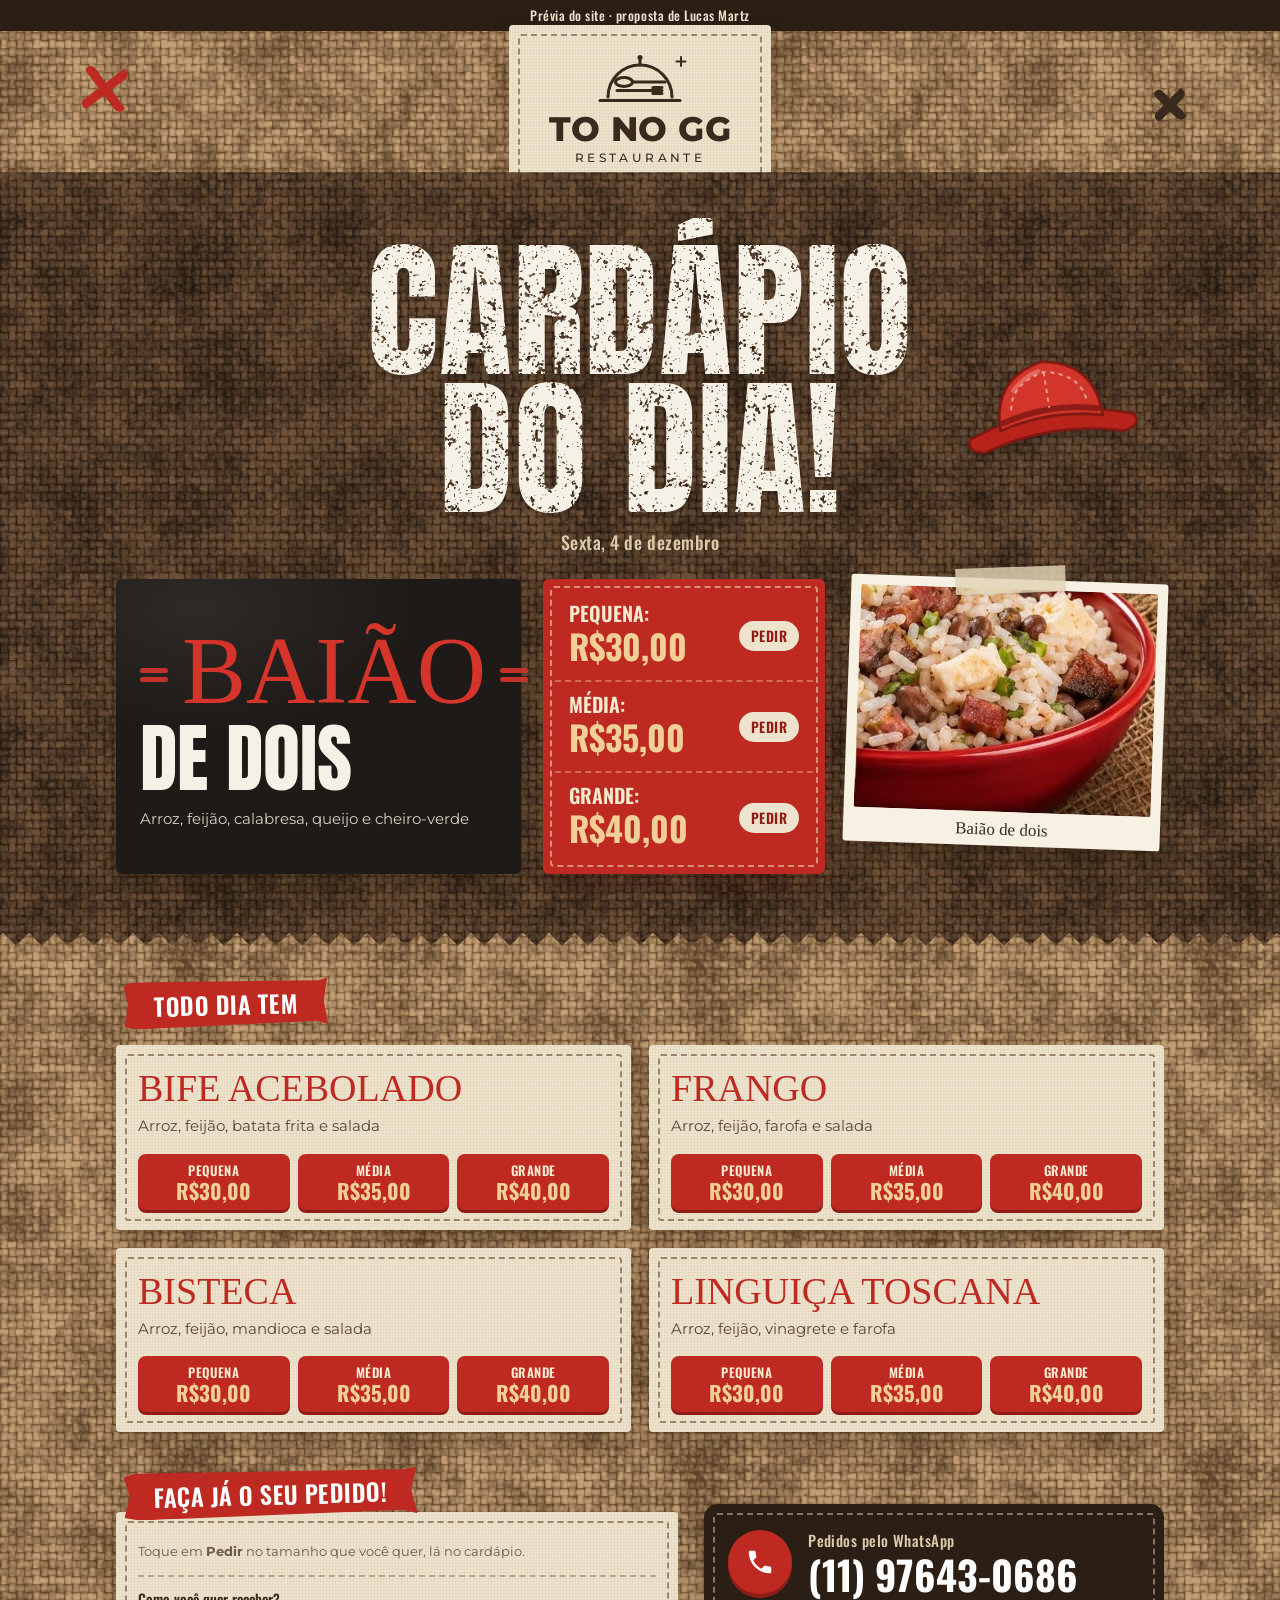
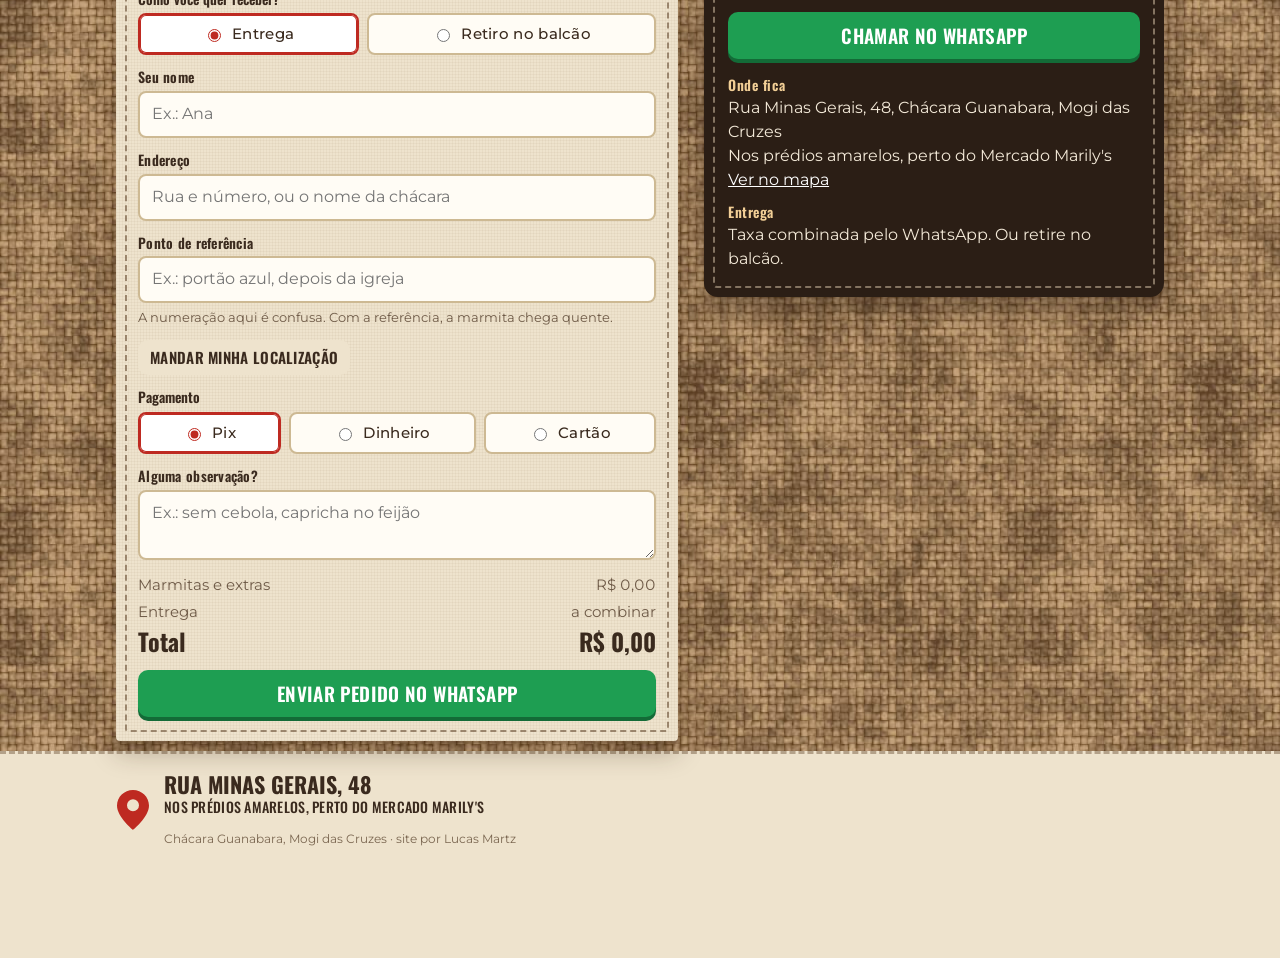
<file: index.html>
<!doctype html>
<html lang="pt-BR">
<head>
<meta charset="utf-8">
<meta name="viewport" content="width=device-width, initial-scale=1, viewport-fit=cover">
<title>To No GG · Marmitas na Chácara Guanabara, Mogi</title>
<meta name="description" content="Marmitas na Chácara Guanabara, Mogi das Cruzes: prato do dia, bife acebolado, frango, bisteca e linguiça toscana. Rua Minas Gerais, 48. Peça pelo WhatsApp.">
<meta name="theme-color" content="#4A3626">
<link rel="icon" href="img/favicon.svg" type="image/svg+xml">
<meta property="og:type" content="website">
<meta property="og:locale" content="pt_BR">
<meta property="og:site_name" content="To No GG Restaurante">
<meta property="og:title" content="To No GG · Cardápio do dia">
<meta property="og:description" content="Marmitas na Chácara Guanabara, em Mogi das Cruzes. Veja o prato de hoje e peça pelo WhatsApp.">
<meta property="og:image" content="img/og.jpg">
<meta property="og:image:width" content="1200">
<meta property="og:image:height" content="630">
<meta name="twitter:card" content="summary_large_image">
<link rel="preconnect" href="https://fonts.googleapis.com">
<link rel="preconnect" href="https://fonts.gstatic.com" crossorigin>
<link rel="stylesheet" href="https://fonts.googleapis.com/css2?family=Anton&family=Montserrat:wght@400;500;600;800&family=Oswald:wght@500;600;700&family=Permanent+Marker&display=swap">
<link rel="stylesheet" href="css/tonogg.css">
<script type="application/ld+json">
{
  "@context": "https://schema.org",
  "@type": "Restaurant",
  "name": "To No GG Restaurante",
  "description": "Marmitas com cardápio do dia na Chácara Guanabara, em Mogi das Cruzes. Pedidos pelo WhatsApp.",
  "image": "img/og.jpg",
  "servesCuisine": ["Brasileira", "Comida caseira"],
  "priceRange": "R$ 30 a R$ 40",
  "telephone": "+55-11-97643-0686",
  "hasMenu": "#cardapio",
  "acceptsReservations": false,
  "address": {
    "@type": "PostalAddress",
    "streetAddress": "Rua Minas Gerais, 48",
    "addressLocality": "Mogi das Cruzes",
    "addressRegion": "SP",
    "postalCode": "08779-510",
    "addressCountry": "BR"
  },
  "geo": { "@type": "GeoCoordinates", "latitude": -23.3572, "longitude": -46.1590 },
  "areaServed": "Chácara Guanabara, Mogi das Cruzes"
}
</script>
<meta name="robots" content="noindex, nofollow">
<style>.previa{margin:0;padding:7px 16px;background:#2B1E15;color:#EEE3CD;text-align:center;font:500 13px/1.3 Oswald,"Arial Narrow",sans-serif;letter-spacing:.04em}</style>
</head>
<body>
  <p class="previa">Prévia do site · proposta de Lucas Martz</p>
  <header class="topo">
    <span class="x-costura" style="left:6%;top:30px;transform:rotate(8deg)" aria-hidden="true"></span>
    <span class="x-costura escuro" style="right:7%;top:54px;width:40px;height:40px" aria-hidden="true"></span>
    <a class="logo remendo" href="index.html" aria-label="To No GG Restaurante, início">
      <img src="img/logo-icone.svg" alt="" width="150" height="55">
      <b id="logo-nome">TO NO GG</b>
      <small id="logo-tipo">RESTAURANTE</small>
    </a>
  </header>

  <section class="faixa banner" aria-labelledby="titulo">
    <div class="miolo">
      <div class="banner-topo">
        <h1 class="titulo gasto" id="titulo"><span>Cardápio</span><span>do dia!</span></h1>
        <img class="chapeu" src="img/chapeu.svg" alt="" width="190" height="112">
      </div>
      <p class="data" id="data"></p>
      <div class="prato-dia" id="prato-dia"></div>
    </div>
  </section>

  <main class="miolo">
    <section class="cardapio" id="cardapio" aria-labelledby="t-cardapio">
      <h2 class="fita" id="t-cardapio">Todo dia tem</h2>
      <div class="fixos" id="fixos"></div>
    </section>

    <div class="duas">
      <section class="pedido" id="pedido" aria-labelledby="t-pedido">
        <h2 class="fita" id="t-pedido">Faça já o seu pedido!</h2>
        <div class="remendo form-card" id="form-card"></div>
      </section>
      <section class="contato" aria-label="Contato e endereço">
        <div class="painel-contato costura" id="painel-contato"></div>
      </section>
    </div>
  </main>

  <footer class="rodape">
    <div class="miolo">
      <svg viewBox="0 0 24 30" aria-hidden="true"><path d="M12 0C5.4 0 0 5.2 0 11.7 0 20.4 12 30 12 30s12-9.6 12-18.3C24 5.2 18.6 0 12 0zm0 16a4.5 4.5 0 1 1 0-9 4.5 4.5 0 0 1 0 9z" fill="#BE2A21"/></svg>
      <div>
        <b id="rod-end">Rua Minas Gerais, 48</b>
        <span id="rod-ref">Nos prédios amarelos, perto do Mercado Marily's</span>
        <small>Chácara Guanabara, Mogi das Cruzes · site por Lucas Martz</small>
      </div>
    </div>
  </footer>

  <div class="sacola" id="sacola" hidden><button type="button" id="sacola-btn" data-act="ir-pedido"></button></div>
  <div class="aviso" id="aviso" role="status" hidden></div>

  <script src="js/dados.js"></script>
  <script src="js/site.js"></script>
</body>
</html>
</file>
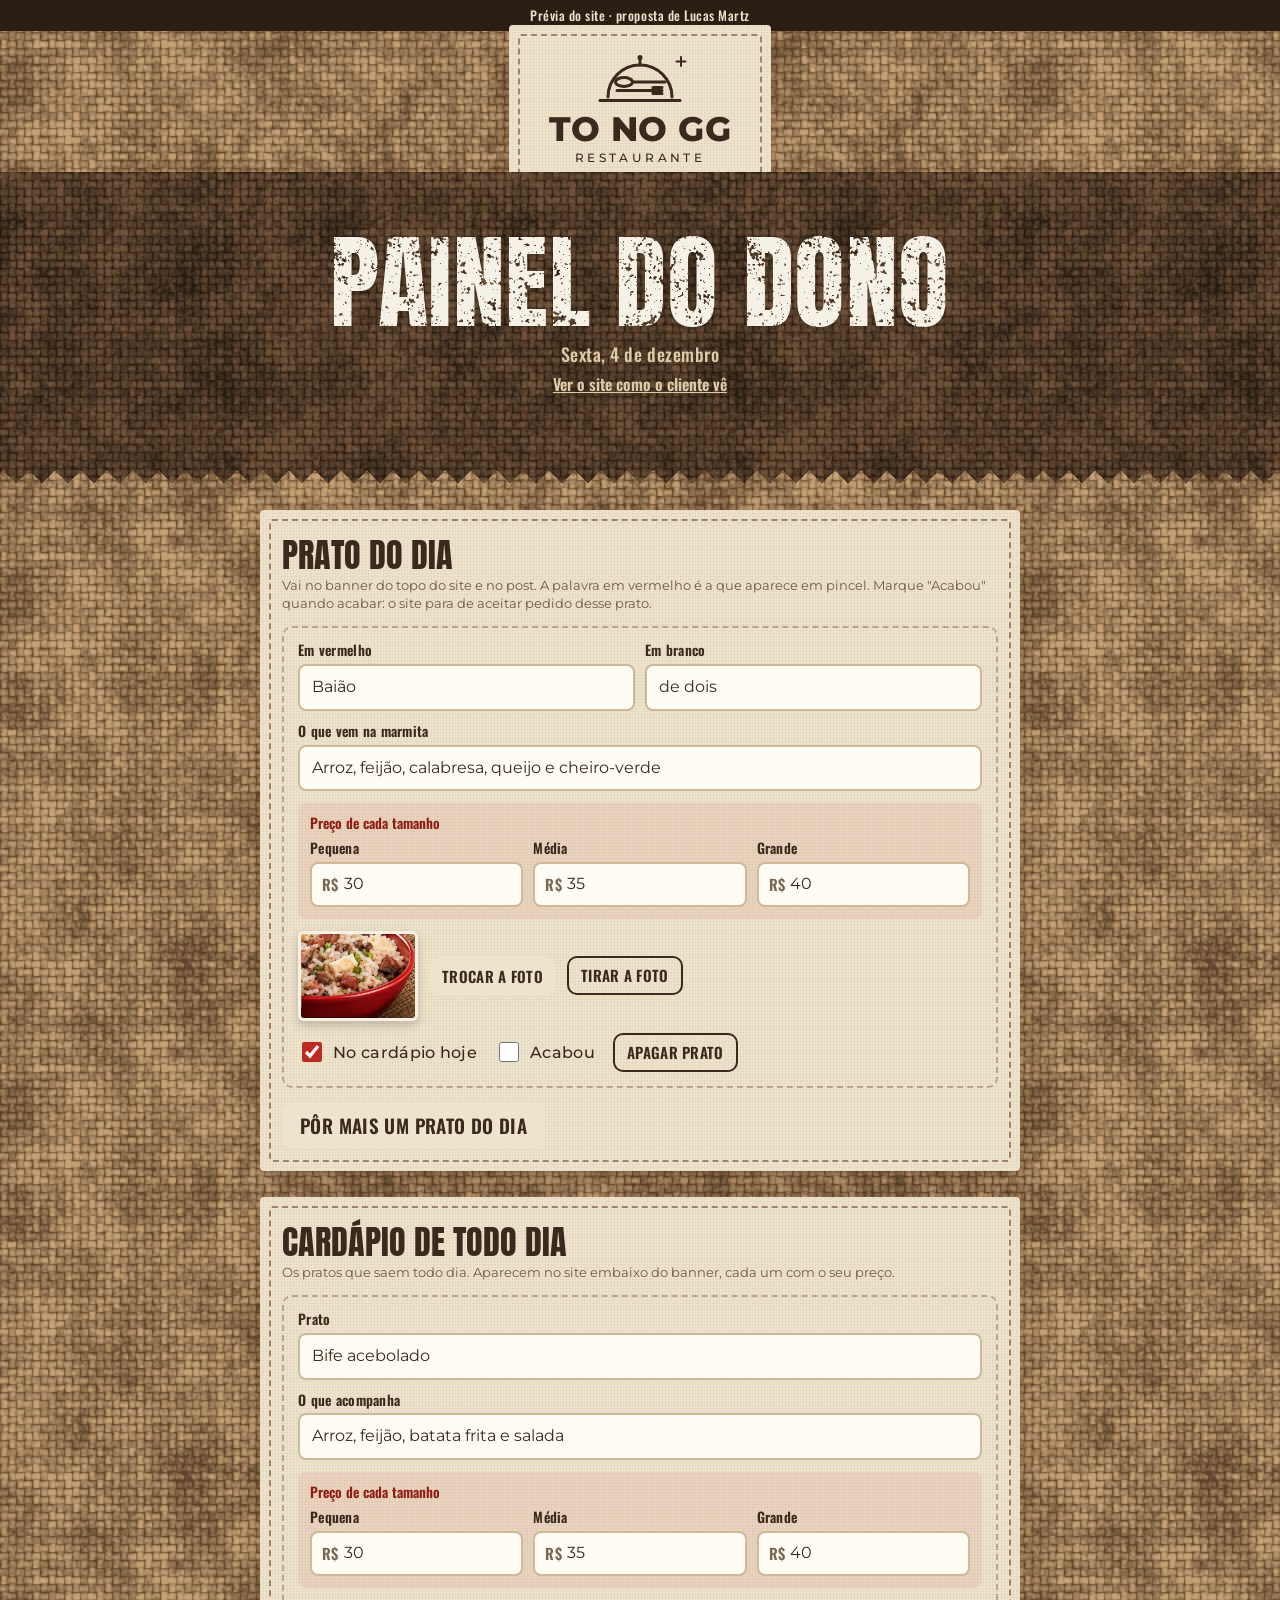
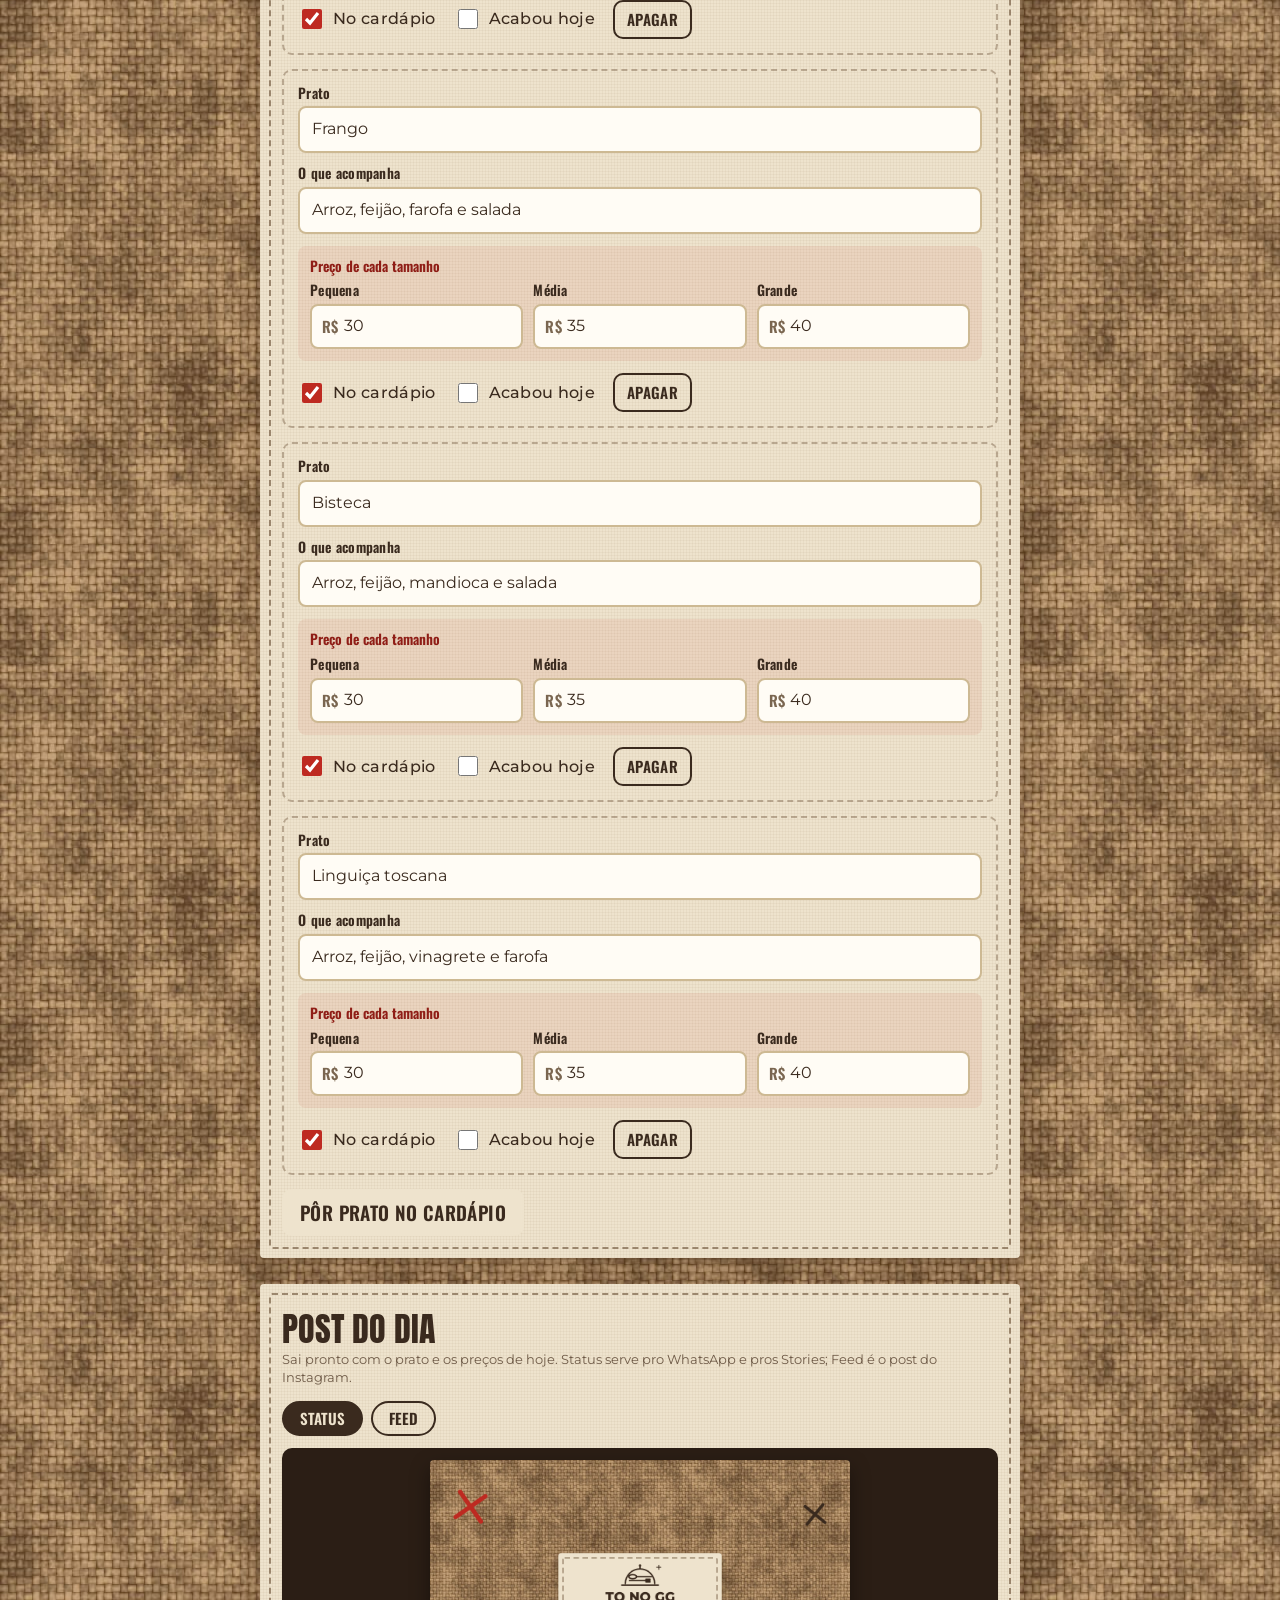
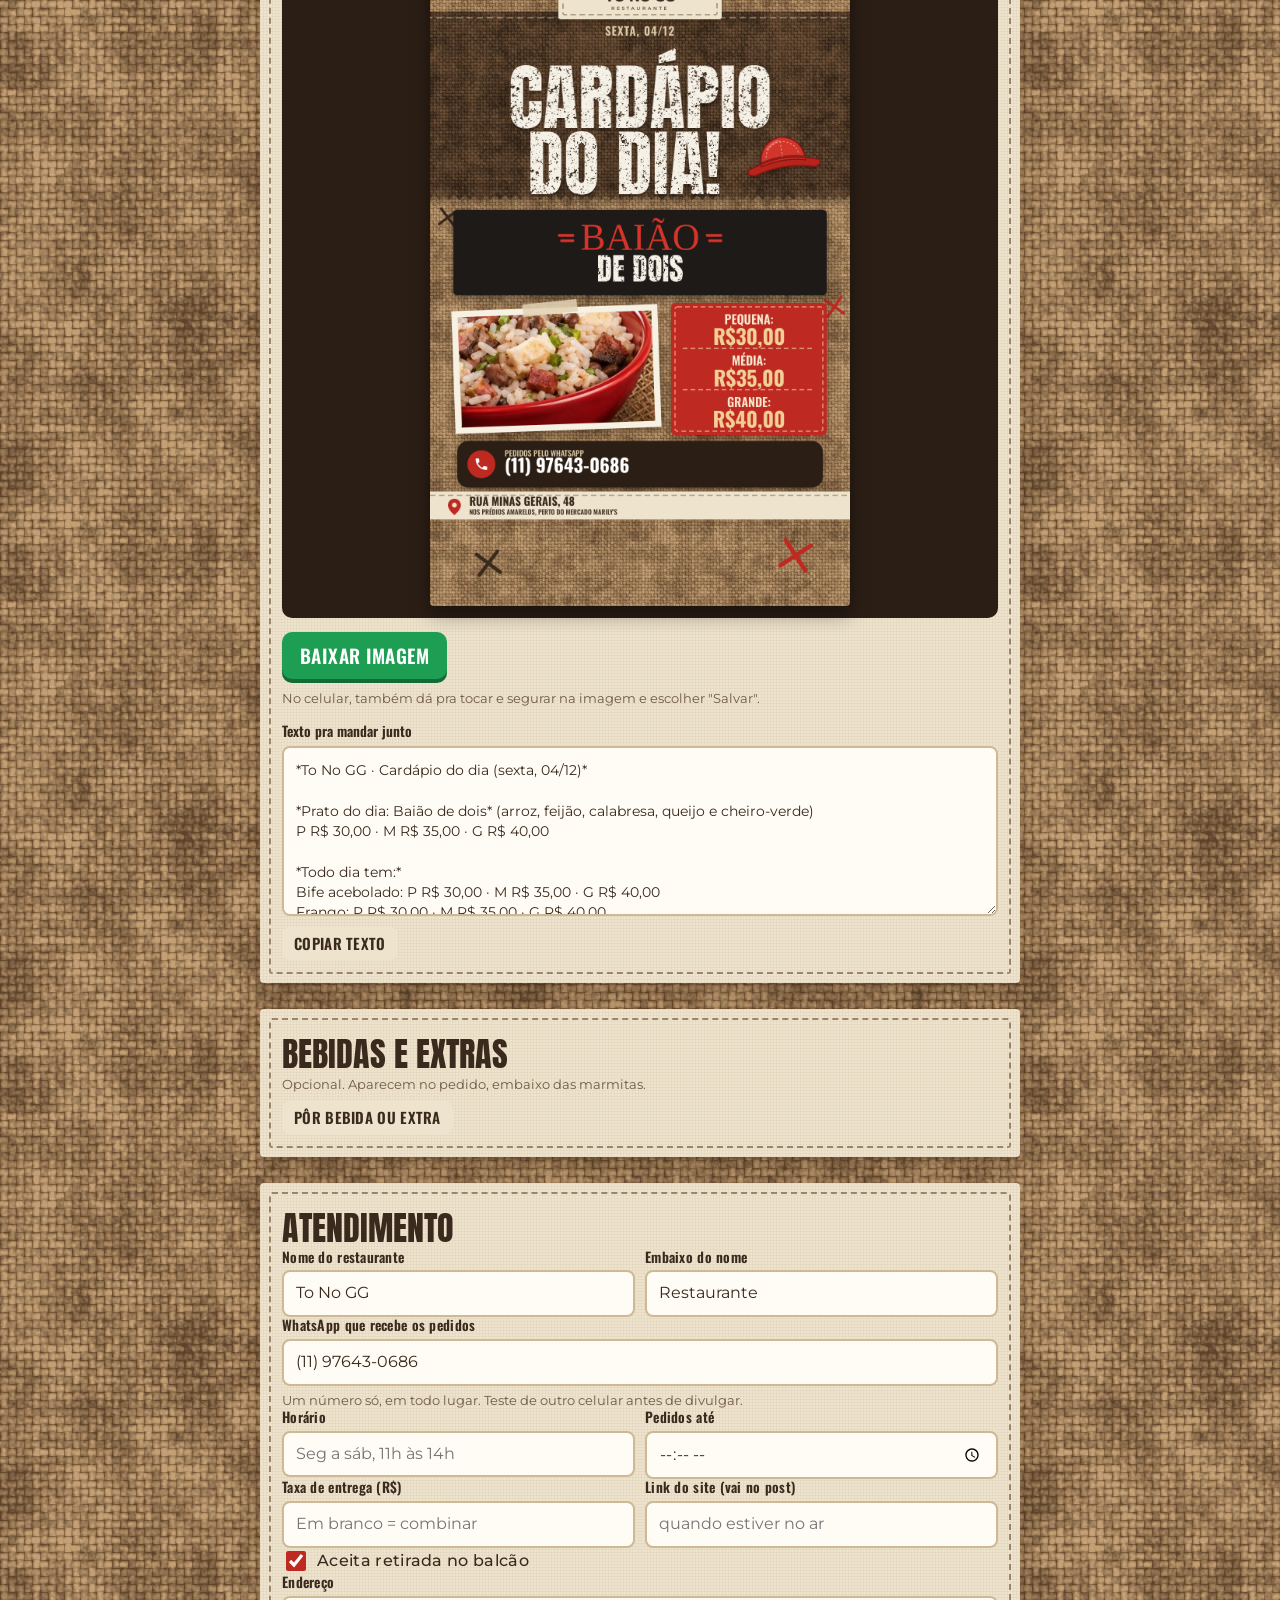
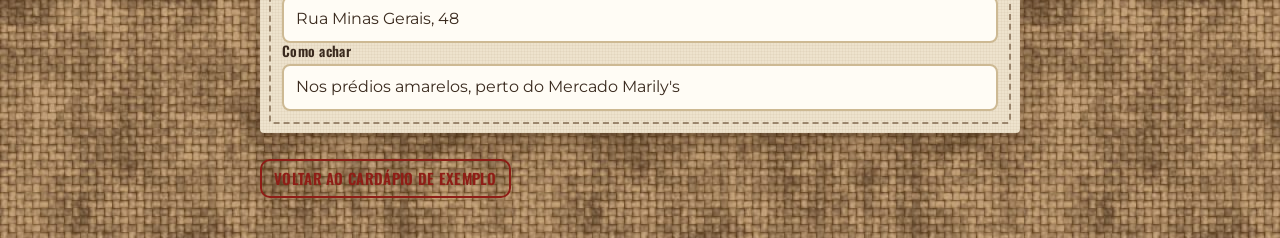
<file: dono.html>
<!doctype html>
<html lang="pt-BR">
<head>
<meta charset="utf-8">
<meta name="viewport" content="width=device-width, initial-scale=1, viewport-fit=cover">
<title>To No GG · Painel do dono</title>
<meta name="theme-color" content="#4A3626">
<link rel="icon" href="img/favicon.svg" type="image/svg+xml">
<link rel="preconnect" href="https://fonts.googleapis.com">
<link rel="preconnect" href="https://fonts.gstatic.com" crossorigin>
<link rel="stylesheet" href="https://fonts.googleapis.com/css2?family=Anton&family=Montserrat:wght@400;500;600;800&family=Oswald:wght@500;600;700&family=Permanent+Marker&display=swap">
<link rel="stylesheet" href="css/tonogg.css">
<style>
  .painel { display: flex; flex-direction: column; gap: 26px; padding: 26px 0 40px; max-width: 760px; margin: 0 auto; }
  .bloco { padding: 28px 22px 22px; }
  .bloco > * { position: relative; z-index: 1; }
  .bloco h2 { margin: 0 0 4px; font: 400 34px/1 var(--f-titulo); text-transform: uppercase; color: var(--cafe-2); }
  .bloco > p.dica { margin: 0 0 14px; }
  .edit-prato { border: 2px dashed rgba(90, 62, 36, .35); border-radius: 10px; padding: 14px; display: grid; gap: 12px; }
  .edit-prato + .edit-prato { margin-top: 14px; }
  .lado { display: grid; grid-template-columns: 1fr 1fr; gap: 10px; }
  .tres { display: grid; grid-template-columns: repeat(3, minmax(0, 1fr)); gap: 10px; }
  .foto-edit { display: flex; gap: 12px; align-items: center; flex-wrap: wrap; }
  .foto-edit img { width: 120px; height: 90px; object-fit: cover; border-radius: 6px; border: 3px solid #F7F1E4; box-shadow: 0 4px 10px rgba(0, 0, 0, .2); }
  .checks { display: flex; gap: 18px; flex-wrap: wrap; align-items: center; }
  .checks label { flex-direction: row; align-items: center; gap: 8px; font: 500 16px/1.2 var(--f-texto); }
  .checks input { width: 20px; height: 20px; accent-color: var(--vermelho); }
  .linha-extra { display: grid; grid-template-columns: 1fr 110px auto; gap: 8px; align-items: end; }
  .formatos { display: flex; gap: 8px; margin-bottom: 12px; }
  .formatos button { border: 2px solid var(--cafe-2); background: transparent; border-radius: 999px; padding: 8px 16px; font: 600 15px/1 var(--f-rotulo); text-transform: uppercase; }
  .formatos button[aria-pressed="true"] { background: var(--cafe-2); color: var(--creme); }
  .tela-post { background: #2B1E15; border-radius: 10px; padding: 12px; display: flex; justify-content: center; }
  .tela-post canvas, .tela-post img { width: 100%; max-width: 420px; height: auto; border-radius: 4px; box-shadow: 0 8px 20px rgba(0, 0, 0, .4); }
  .ver-site { display: inline-block; margin-top: 10px; font: 600 16px/1 var(--f-rotulo); color: var(--creme-2); }
  .salvo { font: 500 14px/1 var(--f-rotulo); color: var(--creme-2); margin: 8px 0 0; min-height: 14px; }
  .perigo { background: transparent; border: 2px solid var(--vermelho-escuro); color: var(--vermelho-escuro); }
  .precos-prato { border: 0; margin: 0; padding: 12px; background: rgba(190, 42, 33, .08); border-radius: 8px; }
  .precos-prato legend { float: left; width: 100%; padding: 0; margin: 0 0 8px; font: 600 14px/1.2 var(--f-rotulo); color: var(--vermelho-escuro); }
  .precos-prato .tres { clear: both; }
  .reais { display: flex; align-items: center; background: #FFFCF5; border: 2px solid #CDB993; border-radius: 8px; padding-left: 10px; }
  .reais span { font: 600 15px/1 var(--f-rotulo); color: #7A6650; }
  .campos .reais input[type=number] { border: 0; background: transparent; padding: 10px 6px 10px 5px; min-width: 0; -moz-appearance: textfield; appearance: textfield; }
  .reais input::-webkit-inner-spin-button, .reais input::-webkit-outer-spin-button { -webkit-appearance: none; margin: 0; }
  .reais:focus-within { border-color: var(--vermelho); }
</style>
<meta name="robots" content="noindex, nofollow">
<style>.previa{margin:0;padding:7px 16px;background:#2B1E15;color:#EEE3CD;text-align:center;font:500 13px/1.3 Oswald,"Arial Narrow",sans-serif;letter-spacing:.04em}</style>
</head>
<body>
  <p class="previa">Prévia do site · proposta de Lucas Martz</p>
  <header class="topo">
    <a class="logo remendo" href="index.html" aria-label="Ver o site do To No GG">
      <img src="img/logo-icone.svg" alt="" width="150" height="55">
      <b id="logo-nome">TO NO GG</b>
      <small id="logo-tipo">RESTAURANTE</small>
    </a>
  </header>
  <section class="faixa" aria-labelledby="t">
    <div class="miolo">
      <h1 class="titulo gasto" id="t" style="font-size:clamp(48px,12vw,104px)"><span>Painel do dono</span></h1>
      <p class="data" id="data"></p>
      <a class="ver-site" href="index.html" target="_blank" rel="noopener">Ver o site como o cliente vê</a>
      <p class="salvo" id="salvo" aria-live="polite"></p>
    </div>
  </section>
  <main class="miolo"><div class="painel" id="painel"></div></main>
  <div class="aviso" id="aviso" role="status" hidden></div>
  <script src="js/dados.js"></script>
  <script src="js/imagens.js"></script>
  <script src="js/post.js"></script>
  <script src="js/dono.js"></script>
</body>
</html>
</file>
<file: css/tonogg.css>
/* To No GG — identidade tirada do post "Cardápio do dia":
   juta clara de fundo, faixa de juta escura com borda picotada, remendos creme costurados,
   título branco gasto, nome do prato em pincel vermelho, painel de preço vermelho, rodapé creme.
   Um visual só (não muda no modo escuro): todas as cores são definidas aqui. */
:root {
  color-scheme: light;
  --cafe: #2B1E15;        /* painel de contato */
  --cafe-2: #3A2A1E;      /* tinta do logo, texto escuro */
  --lousa: #1D1A17;       /* painel do prato */
  --vermelho: #BE2A21;
  --vermelho-escuro: #8F1D16;
  --creme: #EEE3CD;       /* remendo e rodapé */
  --creme-2: #DCCBA9;
  --ouro: #F2CF96;        /* preço sobre o vermelho */
  --giz: #F6F1E7;         /* branco do título */
  --verde-wa: #1E9E52;
  --f-titulo: 'Anton', Impact, 'Arial Narrow Bold', sans-serif;
  --f-pincel: 'Permanent Marker', 'Segoe Print', 'Comic Sans MS', cursive;
  --f-rotulo: 'Oswald', 'Arial Narrow', 'Roboto Condensed', sans-serif;
  --f-texto: 'Montserrat', system-ui, -apple-system, 'Segoe UI', sans-serif;
}
* { box-sizing: border-box; }
html, body { margin: 0; }
body {
  background: #B7946A url(../img/juta-clara.jpg) repeat;
  color: var(--cafe-2);
  font: 16px/1.5 var(--f-texto);
  -webkit-font-smoothing: antialiased;
}
img { max-width: 100%; display: block; }
button, input, select, textarea { font: inherit; color: inherit; }
button { cursor: pointer; }
:focus-visible { outline: 3px solid var(--ouro); outline-offset: 3px; }
[hidden] { display: none !important; }
.miolo {
  max-width: 1080px; margin: 0 auto;
  padding-left: max(16px, env(safe-area-inset-left, 0px));
  padding-right: max(16px, env(safe-area-inset-right, 0px));
}

/* ---------- peças da identidade ---------- */
.remendo {
  position: relative; background-color: var(--creme);
  background-image:
    repeating-linear-gradient(0deg, rgba(120, 90, 50, .05) 0 1px, transparent 1px 3px),
    repeating-linear-gradient(90deg, rgba(120, 90, 50, .05) 0 1px, transparent 1px 3px);
  border-radius: 4px;
  box-shadow: 0 2px 0 rgba(60, 40, 20, .18), 0 12px 26px rgba(50, 30, 10, .28);
}
.remendo::after {
  content: ""; position: absolute; inset: 9px; pointer-events: none;
  border: 2px dashed rgba(90, 62, 36, .55); border-radius: 3px;
}
.costura::after { /* costura em peça escura */
  content: ""; position: absolute; inset: 9px; pointer-events: none;
  border: 2px dashed rgba(240, 220, 190, .45); border-radius: 4px;
}
.gasto {
  -webkit-mask-image: url("[data-uri]"); mask-image: url("[data-uri]");
  -webkit-mask-size: 420px; mask-size: 420px;
}
.x-costura { position: absolute; width: 56px; height: 56px; pointer-events: none; }
.x-costura::before, .x-costura::after {
  content: ""; position: absolute; left: 50%; top: 50%; width: 100%; height: 9px;
  background: var(--vermelho); border-radius: 5px 2px 6px 3px;
  transform: translate(-50%, -50%) rotate(45deg);
}
.x-costura::after { transform: translate(-50%, -50%) rotate(-45deg); }
.x-costura.escuro::before, .x-costura.escuro::after { background: var(--cafe-2); }
.fita {
  display: inline-block; background: var(--vermelho); color: #fff;
  font: 600 22px/1 var(--f-rotulo); text-transform: uppercase; letter-spacing: .02em;
  padding: 12px 30px 11px;
  clip-path: polygon(0 8%, 4% 0, 96% 6%, 100% 0, 98% 50%, 100% 100%, 95% 92%, 5% 100%, 0 94%, 2% 50%);
}

/* ---------- topo ---------- */
.topo { display: flex; justify-content: center; padding-top: env(safe-area-inset-top, 0px); position: relative; }
.logo {
  margin-top: -6px; padding: 26px 40px 22px; text-align: center; display: flex; flex-direction: column; align-items: center;
  text-decoration: none; color: var(--cafe-2);
}
.logo img { width: 150px; height: auto; }
.logo b { font: 800 34px/1 var(--f-texto); letter-spacing: .01em; margin-top: 6px; }
.logo small { font: 500 12px/1 var(--f-texto); letter-spacing: .28em; margin-top: 6px; }

/* ---------- herói ---------- */
.faixa {
  position: relative; margin-top: -14px; padding: 46px 0 64px;
  background: #4A3626 url(../img/juta-escura.jpg) repeat;
  -webkit-mask: conic-gradient(from -45deg at bottom, #0000, #000 1deg 89deg, #0000 90deg) 50% / 26px 100%;
  mask: conic-gradient(from -45deg at bottom, #0000, #000 1deg 89deg, #0000 90deg) 50% / 26px 100%;
}
.faixa .miolo { position: relative; text-align: center; }
.titulo {
  margin: 0; color: var(--giz); font: 400 clamp(64px, 17vw, 168px)/.92 var(--f-titulo);
  text-transform: uppercase; letter-spacing: .005em; text-wrap: balance;
  text-shadow: 0 4px 0 rgba(0, 0, 0, .18);
  padding-top: .16em; /* o acento do Á fica dentro da máscara */
}
.titulo span { display: block; }
.chapeu { position: absolute; width: clamp(92px, 20vw, 190px); right: max(2%, 6px); top: 42%; transform: rotate(-9deg); filter: drop-shadow(0 6px 6px rgba(0, 0, 0, .3)); }
.data { margin: 14px 0 0; font: 500 18px/1.2 var(--f-rotulo); color: var(--creme-2); letter-spacing: .03em; }

/* ---------- banner do prato do dia (dentro da faixa, embaixo do logo) ---------- */
.banner { padding-bottom: 72px; }
.banner-topo { position: relative; }
.banner .titulo { font-size: clamp(60px, 15vw, 150px); }
.prato-dia { margin-top: 26px; display: flex; flex-direction: column; gap: 30px; text-align: left; }

/* ---------- cardápio principal ---------- */
.cardapio { padding: 34px 0 8px; }
.cardapio .fita { transform: rotate(-1.5deg); margin: 0 0 18px 8px; font-size: 24px; }
.cardapio-sub { margin: 14px 4px 18px; font: 500 16px/1.4 var(--f-rotulo); color: var(--cafe-2); letter-spacing: .01em; }
.fixos { display: grid; grid-template-columns: 1fr; gap: 18px; }
.fixo { padding: 24px 22px 20px; display: flex; flex-direction: column; }
.fixo > * { position: relative; z-index: 1; }
.fixo-nome { margin: 0; font: 400 clamp(30px, 8vw, 38px)/1 var(--f-pincel); color: var(--vermelho); text-transform: uppercase; }
.fixo-desc { margin: 8px 0 16px; font-size: 15px; color: #5A4634; }
.fixo-tams { display: flex; gap: 8px; margin-top: auto; }
.chip-tam {
  flex: 1 1 0; min-width: 0; border: 0; border-radius: 8px; padding: 10px 6px 9px;
  background: var(--vermelho); color: var(--ouro); box-shadow: 0 3px 0 var(--vermelho-escuro);
  display: flex; flex-direction: column; align-items: center; gap: 3px;
}
.chip-tam span { font: 600 13px/1 var(--f-rotulo); color: #F8E9CF; text-transform: uppercase; letter-spacing: .03em; }
.chip-tam b { font: 700 21px/1 var(--f-rotulo); font-variant-numeric: tabular-nums; }
.chip-tam:hover { background: #CF3127; }
.chip-tam:active { transform: translateY(2px); box-shadow: 0 1px 0 var(--vermelho-escuro); }
.chip-tam[disabled] { opacity: .5; cursor: not-allowed; }
.fixo.acabou .fixo-nome, .fixo.acabou .fixo-desc { opacity: .55; }
.selo { align-self: flex-start; margin: 0 0 12px; border: 3px solid var(--vermelho); color: var(--vermelho); border-radius: 6px; padding: 4px 10px; font: 400 20px/1 var(--f-titulo); text-transform: uppercase; transform: rotate(-3deg); }

/* ---------- prato do dia ---------- */
.prato { display: grid; grid-template-columns: 1fr; gap: 14px; position: relative; }
.lousa {
  position: relative; background: var(--lousa); color: var(--giz); border-radius: 6px; padding: 26px 24px 24px;
  background-image: radial-gradient(90% 70% at 20% 10%, rgba(255, 255, 255, .07), transparent 60%);
  box-shadow: 0 12px 24px rgba(30, 20, 10, .35);
}
.nome-prato { margin: 0; font-weight: 400; }
.complemento { display: block; }
.destaque {
  margin: 0; font: 400 clamp(54px, 15vw, 96px)/.95 var(--f-pincel); color: #D5342A;
  display: flex; align-items: center; gap: 14px; text-transform: uppercase;
}
.destaque::before, .destaque::after { content: ""; flex: 0 0 28px; height: 5px; background: #D5342A; border-radius: 3px; box-shadow: 0 9px 0 #D5342A; opacity: .9; }
.complemento { margin: 4px 0 0; font: 400 clamp(44px, 12vw, 76px)/1 var(--f-titulo); text-transform: uppercase; }
.lousa p.desc { margin: 12px 0 0; color: #D9CFC0; font-size: 15px; }
.precos {
  position: relative; background: var(--vermelho); border-radius: 6px; padding: 12px;
  box-shadow: 0 12px 24px rgba(60, 10, 5, .3); display: flex; flex-direction: column;
}
.precos::after { content: ""; position: absolute; inset: 7px; border: 2px dashed rgba(246, 225, 190, .55); border-radius: 4px; pointer-events: none; }
.preco {
  position: relative; z-index: 1; display: flex; align-items: center; justify-content: space-between; gap: 12px;
  background: transparent; border: 0; color: var(--ouro); padding: 12px 14px; text-align: left;
  border-bottom: 2px dashed rgba(246, 225, 190, .35);
}
.preco:last-child { border-bottom: 0; }
.preco .tam { font: 600 20px/1 var(--f-rotulo); color: #F8E9CF; text-transform: uppercase; }
.preco .val { font: 700 34px/1 var(--f-rotulo); font-variant-numeric: tabular-nums; }
.preco .mais {
  flex: 0 0 auto; font: 600 14px/1 var(--f-rotulo); text-transform: uppercase; letter-spacing: .03em;
  background: var(--creme); color: var(--vermelho-escuro); border-radius: 999px; padding: 8px 12px;
}
.preco:hover .mais, .preco:focus-visible .mais { background: #fff; }
.preco[disabled] { cursor: not-allowed; opacity: .55; }
.foto {
  position: relative; background: #F7F1E4; padding: 10px 10px 34px; border-radius: 3px;
  box-shadow: 0 14px 26px rgba(40, 25, 10, .35); transform: rotate(2deg); align-self: start;
  margin: 0 auto; width: 100%; max-width: 420px;
}
.foto img { width: 100%; aspect-ratio: 4 / 3; object-fit: cover; border-radius: 2px; }
.foto::before { /* fita adesiva */
  content: ""; position: absolute; top: -12px; left: 50%; width: 110px; height: 26px; transform: translateX(-50%) rotate(-4deg);
  background: rgba(226, 211, 180, .82); box-shadow: 0 1px 2px rgba(0, 0, 0, .15);
}
.foto figcaption { position: absolute; left: 0; right: 0; bottom: 8px; text-align: center; font: 400 17px/1 var(--f-pincel); color: var(--cafe-2); }
.foto-vazia {
  aspect-ratio: 4 / 3; display: flex; flex-direction: column; align-items: center; justify-content: center; gap: 6px; text-align: center;
  border: 3px dashed #CDB993; border-radius: 2px; color: var(--cafe-2); font: 400 24px/1.1 var(--f-pincel); padding: 12px;
}
.foto-vazia small { font: 500 14px/1.2 var(--f-rotulo); color: #7A6650; }
.carimbo {
  position: absolute; z-index: 3; top: 30%; left: 50%; transform: translate(-50%, -50%) rotate(-12deg);
  border: 5px solid var(--vermelho); color: var(--vermelho); background: rgba(246, 241, 231, .92);
  font: 400 40px/1 var(--f-titulo); text-transform: uppercase; padding: 10px 18px; border-radius: 6px;
}
.vazio { text-align: center; padding: 34px 24px; }

/* ---------- pedido ---------- */
.pedido { padding: 30px 0 10px; }
.pedido .fita { transform: rotate(-1.5deg); margin: 0 0 -10px 8px; position: relative; z-index: 2; font-size: 24px; }
.form-card { padding: 30px 22px 24px; }
.form-card > * { position: relative; z-index: 1; }
.itens { display: flex; flex-direction: column; gap: 10px; margin: 0 0 6px; }
.item { display: flex; align-items: center; justify-content: space-between; gap: 12px; }
.item .nm { min-width: 0; font-weight: 600; }
.item .nm small { display: block; font-weight: 400; color: #6E5A47; font-size: 13px; }
.passo { display: flex; align-items: center; gap: 6px; flex-shrink: 0; }
.passo button { width: 36px; height: 36px; border-radius: 8px; border: 2px solid var(--cafe-2); background: transparent; font: 700 18px/1 var(--f-rotulo); }
.passo output { min-width: 22px; text-align: center; font: 600 18px/1 var(--f-rotulo); font-variant-numeric: tabular-nums; }
.linha { border: 0; border-top: 2px dashed rgba(90, 62, 36, .35); margin: 14px 0; }
form.campos { display: flex; flex-direction: column; gap: 14px; }
.campos label { display: flex; flex-direction: column; gap: 5px; font: 600 14px/1.2 var(--f-rotulo); letter-spacing: .02em; color: var(--cafe-2); }
.campos input[type=text], .campos input[type=tel], .campos input[type=number], .campos input[type=time], .campos textarea, .campos select {
  width: 100%; background: #FFFCF5; border: 2px solid #CDB993; border-radius: 8px; padding: 11px 12px;
  font: 400 16px/1.3 var(--f-texto); color: var(--cafe-2);
}
.campos textarea { min-height: 70px; resize: vertical; }
.campos input:focus, .campos textarea:focus { border-color: var(--vermelho); outline: none; }
.dica { font: 400 13px/1.4 var(--f-texto); color: #6E5A47; letter-spacing: 0; }
.escolha { display: flex; gap: 8px; flex-wrap: wrap; border: 0; padding: 0; margin: 0; }
.escolha legend { font: 600 14px/1.2 var(--f-rotulo); margin-bottom: 6px; padding: 0; }
.escolha label {
  flex: 1 1 auto; flex-direction: row; align-items: center; justify-content: center; gap: 8px; cursor: pointer;
  background: #FFFCF5; border: 2px solid #CDB993; border-radius: 8px; padding: 10px 12px; font: 500 15px/1.2 var(--f-texto);
}
.escolha label:has(input:checked) { border-color: var(--vermelho); background: #FFF; box-shadow: inset 0 0 0 1px var(--vermelho); }
.escolha input { accent-color: var(--vermelho); }
.totais { display: flex; flex-direction: column; gap: 4px; font-variant-numeric: tabular-nums; }
.totais .item { font-size: 15px; color: #6E5A47; }
.totais .item.total { font: 700 24px/1.2 var(--f-rotulo); color: var(--cafe-2); }
.erro { margin: 0; color: var(--vermelho-escuro); font-weight: 600; }
.botao {
  border: 0; border-radius: 10px; padding: 14px 18px; font: 600 19px/1 var(--f-rotulo); letter-spacing: .02em; text-transform: uppercase;
  display: inline-flex; align-items: center; justify-content: center; gap: 10px; text-decoration: none;
}
.botao.wa { background: var(--verde-wa); color: #fff; width: 100%; box-shadow: 0 4px 0 #136B37; }
.botao.wa:active { transform: translateY(2px); box-shadow: 0 2px 0 #136B37; }
.botao.claro { background: var(--creme); color: var(--cafe-2); }
.botao.contorno { background: transparent; border: 2px solid currentColor; }
.botao.pequeno { font-size: 15px; padding: 10px 12px; }
.botoes { display: flex; gap: 10px; flex-wrap: wrap; }
pre.mensagem { white-space: pre-wrap; word-break: break-word; background: #FFFCF5; border: 2px dashed #CDB993; border-radius: 8px; padding: 14px; margin: 0; font: 14px/1.45 var(--f-texto); }

/* ---------- contato ---------- */
.contato { padding: 26px 0 30px; }
.painel-contato { position: relative; background: var(--cafe); color: #F3E9D8; border-radius: 14px; padding: 26px 24px; display: grid; gap: 18px; box-shadow: 0 14px 28px rgba(30, 18, 8, .35); }
.painel-contato > * { position: relative; z-index: 1; }
.tel { display: flex; align-items: center; gap: 16px; }
.tel .circ { flex: 0 0 64px; height: 64px; border-radius: 50%; background: var(--vermelho); display: grid; place-items: center; box-shadow: 0 4px 0 var(--vermelho-escuro); }
.tel .circ svg { width: 30px; height: 30px; }
.tel b { display: block; font: 700 clamp(28px, 8vw, 40px)/1 var(--f-rotulo); color: #fff; font-variant-numeric: tabular-nums; }
.tel span { font: 500 15px/1.2 var(--f-rotulo); color: var(--creme-2); letter-spacing: .03em; }
.painel-contato dl { margin: 0; display: grid; gap: 12px; }
.painel-contato dt { font: 600 14px/1.2 var(--f-rotulo); color: var(--ouro); letter-spacing: .04em; }
.painel-contato dd { margin: 2px 0 0; }
.painel-contato a { color: #fff; }

/* ---------- rodapé ---------- */
.rodape { background: var(--creme); border-top: 3px dashed rgba(90, 62, 36, .4); padding-block: 18px calc(110px + env(safe-area-inset-bottom, 0px)); }
.rodape .miolo { display: flex; align-items: center; gap: 14px; }
.rodape svg { flex: 0 0 34px; height: 40px; }
.rodape b { display: block; font: 700 22px/1.1 var(--f-rotulo); text-transform: uppercase; }
.rodape span { font: 500 14px/1.3 var(--f-rotulo); text-transform: uppercase; letter-spacing: .02em; }
.rodape small { display: block; margin-top: 10px; font-size: 12px; color: #7A6650; }

/* ---------- sacola fixa ---------- */
.sacola { position: fixed; left: 0; right: 0; bottom: 0; z-index: 20;
  padding: 10px max(16px, env(safe-area-inset-right, 0px)) calc(10px + env(safe-area-inset-bottom, 0px)) max(16px, env(safe-area-inset-left, 0px)); }
.sacola button { max-width: 560px; margin: 0 auto; width: 100%; display: flex; justify-content: space-between; align-items: center;
  background: var(--vermelho); color: #fff; border: 0; border-radius: 12px; padding: 15px 20px;
  font: 600 18px/1 var(--f-rotulo); text-transform: uppercase; letter-spacing: .02em; font-variant-numeric: tabular-nums;
  box-shadow: 0 4px 0 var(--vermelho-escuro), 0 12px 26px rgba(0, 0, 0, .3); }
.aviso { position: fixed; left: 50%; transform: translateX(-50%); bottom: calc(86px + env(safe-area-inset-bottom, 0px)); z-index: 21;
  background: var(--cafe); color: #fff; padding: 11px 16px; border-radius: 10px; font: 500 16px/1.2 var(--f-rotulo); max-width: 90vw; }

/* ---------- telas largas ---------- */
@media (min-width: 700px) {
  .fixos { grid-template-columns: repeat(2, minmax(0, 1fr)); }
}
@media (min-width: 860px) {
  .prato { grid-template-columns: 1.15fr .8fr .9fr; grid-template-areas: "lousa precos foto"; column-gap: 22px; align-items: center; }
  .prato .lousa { grid-area: lousa; align-self: stretch; display: flex; flex-direction: column; justify-content: center; }
  .prato .precos { grid-area: precos; }
  .prato .foto { grid-area: foto; }
  .duas { display: grid; grid-template-columns: 1.1fr .9fr; gap: 26px; align-items: start; }
  .contato { padding-top: 64px; }
}
@media (prefers-reduced-motion: no-preference) {
  .titulo span { animation: carimbar .5s cubic-bezier(.2, .9, .3, 1.2) both; }
  .titulo span + span { animation-delay: .12s; }
  @keyframes carimbar { from { opacity: 0; transform: scale(1.08); } to { opacity: 1; transform: none; } }
}
</file>
